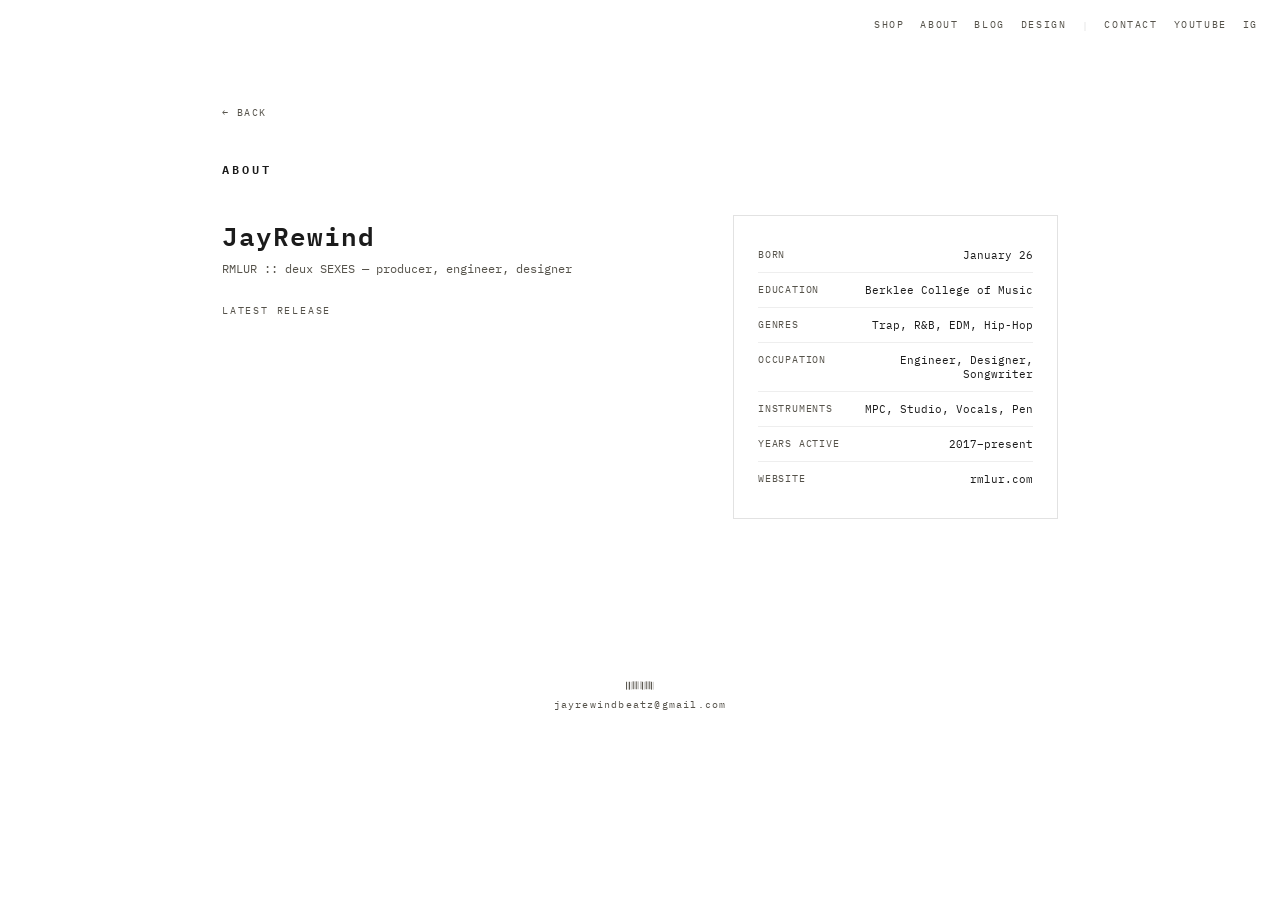
<file: about.html>
<!DOCTYPE html>
<html lang="en">
<head>
<meta charset="UTF-8">
<meta name="viewport" content="width=device-width, initial-scale=1.0">
<title>About — RMLUR :: deux SEXES</title>
<link rel="preconnect" href="https://fonts.googleapis.com">
<link rel="preconnect" href="https://fonts.gstatic.com" crossorigin>
<link href="https://fonts.googleapis.com/css2?family=IBM+Plex+Mono:wght@400;500;600&display=swap" rel="stylesheet">
<link rel="stylesheet" href="style.css">
</head>
<body>

<div class="corner-nav">
  <a href="index.html#shop">Shop</a>
  <a href="about.html">About</a>
  <a href="blog.html">Blog</a>
  <a href="design.html">Design</a>
  <span class="corner-sep">|</span>
  <a href="mailto:jayrewindbeatz@gmail.com">Contact</a>
  <a href="https://www.youtube.com/" target="_blank" rel="noopener">YouTube</a>
  <a href="https://www.instagram.com/kennethglamour/" target="_blank" rel="noopener">IG</a>
</div>

<main class="page-wrap">
  <a class="back-link" href="index.html">← Back</a>
  <div class="page-title">About</div>

  <div class="epk-layout">
    <div>
      <div class="epk-name">JayRewind</div>
      <div class="epk-tagline">RMLUR :: deux SEXES — producer, engineer, designer</div>

      <div class="epk-track">
        <div class="epk-track-label">Latest release</div>
        <iframe width="100%" height="166" scrolling="no" frameborder="no"
          allow="autoplay"
          src="https://w.soundcloud.com/player/?url=https%3A//soundcloud.com/jay-rewind/rmlur-they-say-alot-pjayrewind&color=%23000000&auto_play=false&hide_related=true&show_comments=false&show_user=true&show_reposts=false&show_teaser=false">
        </iframe>
      </div>
    </div>

    <div class="infobox">
      <div class="infobox-row"><span class="k">Born</span><span class="v">January 26</span></div>
      <div class="infobox-row"><span class="k">Education</span><span class="v">Berklee College of Music</span></div>
      <div class="infobox-row"><span class="k">Genres</span><span class="v">Trap, R&amp;B, EDM, Hip-Hop</span></div>
      <div class="infobox-row"><span class="k">Occupation</span><span class="v">Engineer, Designer, Songwriter</span></div>
      <div class="infobox-row"><span class="k">Instruments</span><span class="v">MPC, Studio, Vocals, Pen</span></div>
      <div class="infobox-row"><span class="k">Years active</span><span class="v">2017–present</span></div>
      <div class="infobox-row"><span class="k">Website</span><span class="v">rmlur.com</span></div>
    </div>
  </div>
</main>

<footer class="site-footer">
  <span>𝄃𝄃𝄂𝄂𝄀𝄁𝄃𝄂𝄂𝄃</span>
  <span>jayrewindbeatz@gmail.com</span>
</footer>

</body>
</html>
</file>
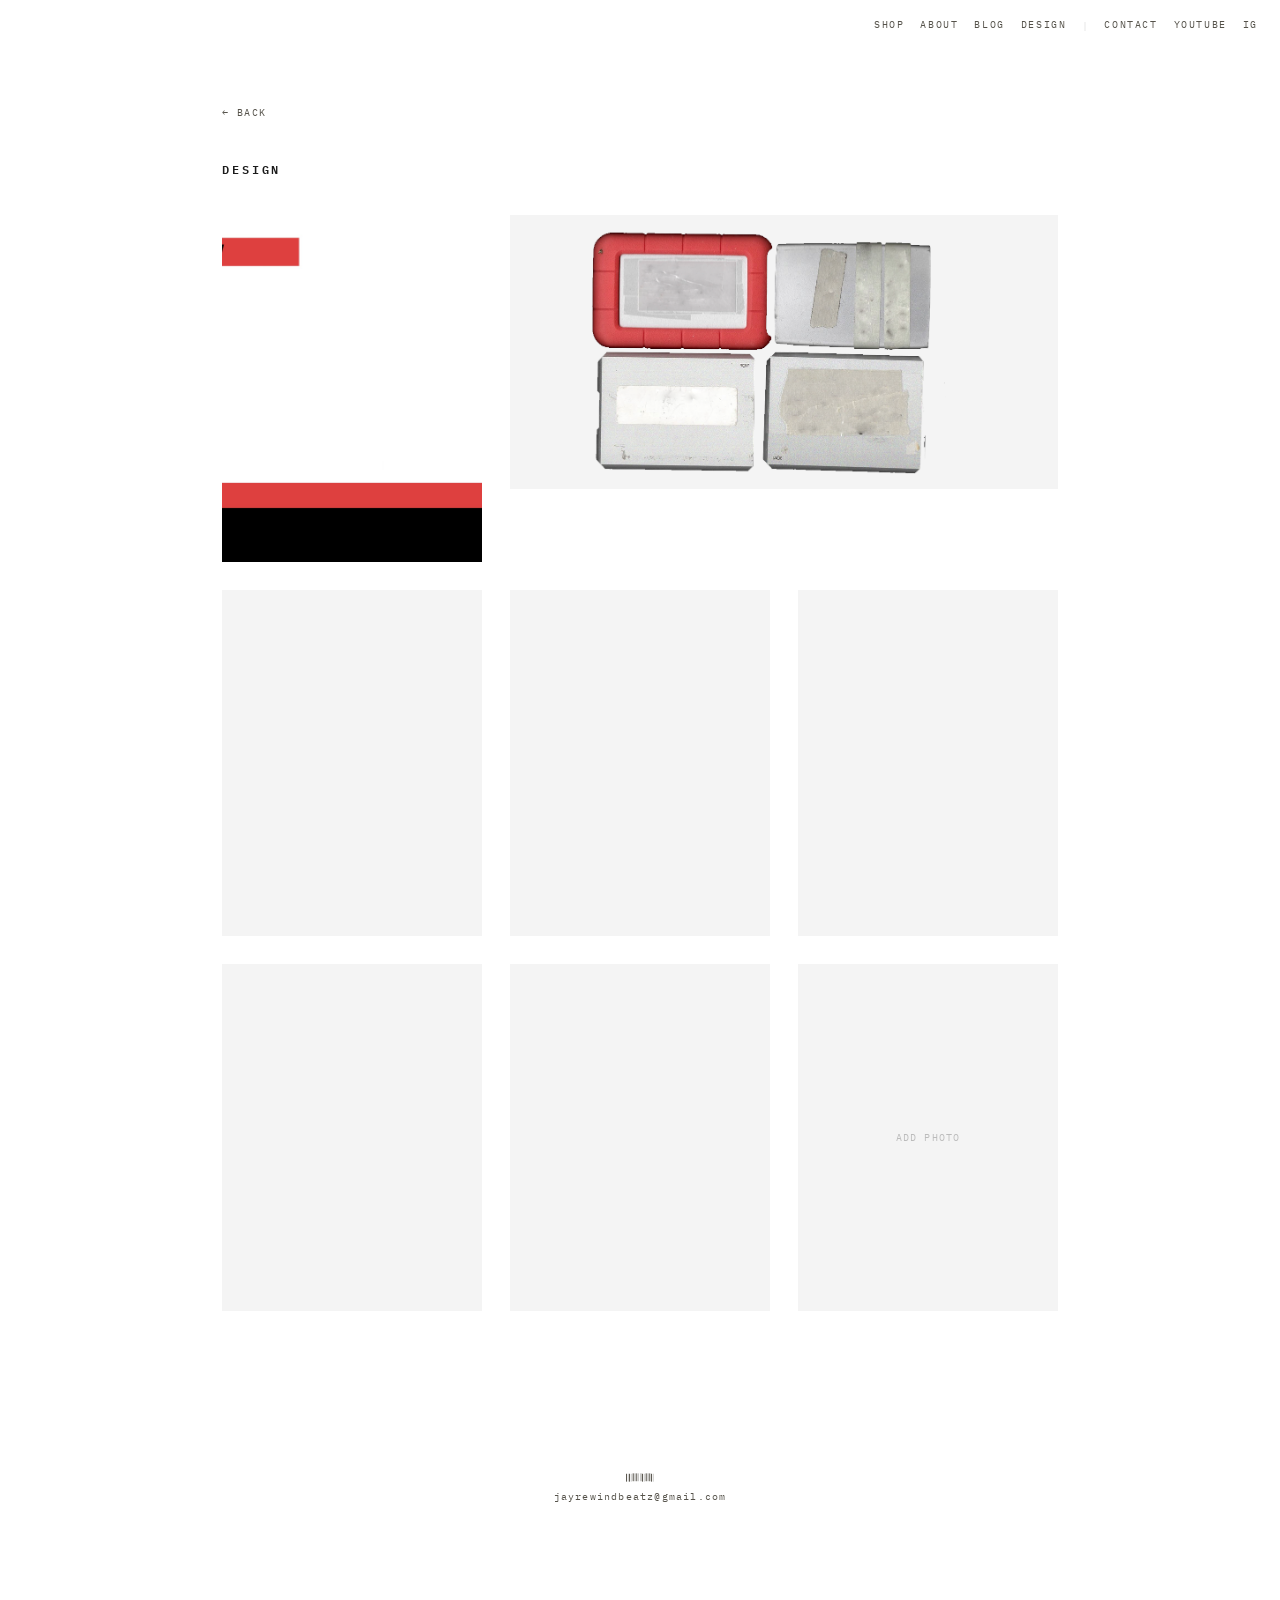
<file: design.html>
<!DOCTYPE html>
<html lang="en">
<head>
<meta charset="UTF-8">
<meta name="viewport" content="width=device-width, initial-scale=1.0">
<title>Design — RMLUR :: deux SEXES</title>
<link rel="preconnect" href="https://fonts.googleapis.com">
<link rel="preconnect" href="https://fonts.gstatic.com" crossorigin>
<link href="https://fonts.googleapis.com/css2?family=IBM+Plex+Mono:wght@400;500;600&display=swap" rel="stylesheet">
<link rel="stylesheet" href="style.css">
</head>
<body>

<div class="corner-nav">
  <a href="index.html#shop">Shop</a>
  <a href="about.html">About</a>
  <a href="blog.html">Blog</a>
  <a href="design.html">Design</a>
  <span class="corner-sep">|</span>
  <a href="mailto:jayrewindbeatz@gmail.com">Contact</a>
  <a href="https://www.youtube.com/" target="_blank" rel="noopener">YouTube</a>
  <a href="https://www.instagram.com/kennethglamour/" target="_blank" rel="noopener">IG</a>
</div>

<main class="page-wrap">
  <a class="back-link" href="index.html">← Back</a>
  <div class="page-title">Design</div>

  <div class="design-grid">
    <div class="design-item">
      <img src="music-choice-template.jpg" alt="Music Choice style overlay template">
    </div>
    <div class="design-item design-item-wide">
      <img src="hard-drives.png" alt="Beat archive hard drives">
    </div>
    <div class="design-item">
      <video src="grok-1.mp4" autoplay muted loop playsinline></video>
    </div>
    <div class="design-item">
      <video src="grok-2.mp4" autoplay muted loop playsinline></video>
    </div>
    <div class="design-item">
      <video src="grok-3.mp4" autoplay muted loop playsinline></video>
    </div>
    <div class="design-item">
      <video src="grok-4.mp4" autoplay muted loop playsinline></video>
    </div>
    <div class="design-item">
      <video src="gen3-scribble.mp4" autoplay muted loop playsinline></video>
    </div>
    <div class="design-slot">Add photo</div>
  </div>
</main>

<footer class="site-footer">
  <span>𝄃𝄃𝄂𝄂𝄀𝄁𝄃𝄂𝄂𝄃</span>
  <span>jayrewindbeatz@gmail.com</span>
</footer>

</body>
</html>
</file>
<file: style.css>
/* ============================================================
   RMLUR STORE — "print-over" build
   The hero is the real photographed MPC + doodles, untouched.
   Everything else (shop grid, player, popovers) is styled to
   feel like it was already part of that same handmade world:
   paper white, marker-teal accent, tape-label cards, REC red.
   ============================================================ */
:root{
  --paper:#ffffff;
  --paper-warm:#faf8f2;
  --ink:#1b1b1b;
  --ink-soft:#55524a;
  --teal:#5fa39c;           /* the "Buyy beats @ HERE!" marker color */
  --tape-cream:#e7e1cd;
  --tape-cream-dk:#cfc8ae;
  --rec-red:#c8322b;
  --line:#e3ddcc;
  --font-hand:'Kalam',cursive;
  --font-mono:'IBM Plex Mono',monospace;
}
*{margin:0;padding:0;box-sizing:border-box}
html{scroll-behavior:smooth}
body{
  background:var(--paper);
  color:var(--ink);
  font-family:var(--font-mono);
  min-height:100vh;
}
button{font-family:inherit;cursor:pointer;background:none;border:none}
a{color:inherit;text-decoration:none}

/* ================= CORNER NAV ================= */
.corner-nav{
  position:fixed;top:18px;right:22px;z-index:50;
  display:flex;align-items:center;gap:16px;
}
.corner-sep{color:#ddd;font-size:10px}
.corner-nav a{
  font-family:var(--font-mono);
  font-size:10px;letter-spacing:.16em;text-transform:uppercase;color:var(--ink-soft);
  border-bottom:1px solid transparent;padding-bottom:2px;
}
.corner-nav a:hover{color:var(--ink);border-color:var(--ink)}

/* ================= HERO ================= */
.hero{
  padding:56px 20px 26px;
  display:flex;flex-direction:column;align-items:center;
  text-align:center;
}
.hero-frame{
  position:relative;
  max-width:640px;width:100%;
  line-height:0;
}
.hero-frame img{
  width:100%;height:auto;display:block;
  user-select:none;-webkit-user-drag:none;
}
#hero-hotspots{position:absolute;inset:0}
.hotspot{
  position:absolute;
  border-radius:6px;
  cursor:pointer;
  box-shadow:0 0 0 0 rgba(95,163,156,0);
  transition:box-shadow .25s ease, background .25s ease;
}
.hotspot:hover, .hotspot:focus-visible{
  background:rgba(95,163,156,.14);
  box-shadow:0 0 0 3px rgba(95,163,156,.55);
  outline:none;
}
.hotspot.tape-spot{border-radius:4px}

.lcd-hotspot{
  border-radius:2px;
  overflow:hidden;
  background:rgba(0,0,0,0);
  display:flex;align-items:center;
}
.lcd-hotspot:hover, .lcd-hotspot:focus-visible{
  background:rgba(120,200,190,.16);
  box-shadow:0 0 0 2px rgba(120,200,190,.65) inset;
}
.lcd-marquee{
  display:inline-block;
  white-space:nowrap;
  font-family:var(--font-mono);
  font-size:11px;
  letter-spacing:.08em;
  color:#8fe0d2;
  text-shadow:0 0 5px rgba(143,224,210,.75);
  padding-left:100%;
  animation:lcd-scroll 7s linear infinite;
}
@keyframes lcd-scroll{
  0%{transform:translateX(0)}
  100%{transform:translateX(-100%)}
}

.scroll-cue{
  margin-top:22px;
  font-family:var(--font-mono);
  font-size:11px;letter-spacing:.16em;text-transform:uppercase;color:var(--ink-soft);
  animation:bob 2.4s ease-in-out infinite;
}
@keyframes bob{0%,100%{transform:translateY(0)}50%{transform:translateY(5px)}}

/* ================= PRODUCT DETAIL OVERLAY (Yeezy-style) ================= */
.pdp-overlay{
  position:fixed;inset:0;z-index:100;
  background:#fff;
  overflow-y:auto;
  animation:pdp-in .18s ease;
}
@keyframes pdp-in{from{opacity:0;transform:translateY(8px)}to{opacity:1;transform:translateY(0)}}
.pdp-topbar{
  display:flex;align-items:center;justify-content:space-between;
  padding:22px 24px;
}
.pdp-back{font-size:22px;color:var(--ink);line-height:1}
.pdp-back:hover{opacity:.6}
.pdp-cart{
  display:flex;align-items:center;gap:6px;
  font-family:var(--font-mono);font-size:13px;color:var(--ink);
}
.pdp-body{max-width:520px;margin:0 auto;padding:0 24px 80px;text-align:center}
.pdp-image{
  position:relative;
  aspect-ratio:1/1;background:#f4f4f4;
  margin-top:20px;
}
.pdp-image img{width:100%;height:100%;object-fit:cover;display:block}
.pdp-play{
  position:absolute;right:14px;bottom:14px;
  width:38px;height:38px;border-radius:50%;
  background:#fff;border:1px solid #ddd;font-size:13px;
}
.pdp-panel{margin-top:34px;min-height:120px}

.pdp-collapsed{display:flex;flex-direction:column;align-items:center;gap:6px}
.pdp-title{
  font-family:var(--font-mono);font-size:14px;font-weight:600;letter-spacing:.08em;text-transform:uppercase;
}
.pdp-price{font-family:var(--font-mono);font-size:14px;color:var(--ink-soft);margin-top:2px}
.pdp-plus{
  margin-top:10px;font-size:20px;line-height:1;color:var(--ink);
  width:34px;height:34px;border-radius:50%;border:1px solid #ddd;
}
.pdp-plus:hover{border-color:var(--ink)}

.pdp-expanded{display:flex;flex-direction:column;align-items:center}
.pdp-row{
  display:grid;grid-template-columns:1fr auto 1fr;align-items:center;
  width:100%;max-width:420px;
}
.pdp-q{
  justify-self:start;
  width:26px;height:26px;border-radius:50%;border:1px solid #ddd;
  font-family:var(--font-mono);font-size:12px;color:var(--ink-soft);
}
.pdp-q:hover{border-color:var(--ink);color:var(--ink)}
.pdp-status{
  font-family:var(--font-mono);font-size:13px;font-weight:600;letter-spacing:.1em;text-transform:uppercase;
  transition:opacity .15s ease;
}
.pdp-status.flash{animation:pdp-flash .5s ease infinite}
@keyframes pdp-flash{0%,100%{opacity:1}50%{opacity:.25}}
.pdp-x{justify-self:end;font-size:18px;color:var(--ink-soft)}
.pdp-x:hover{color:var(--ink)}

.pdp-tiers{
  display:grid;grid-template-columns:repeat(3,1fr);
  width:100%;max-width:420px;
  margin-top:26px;
}
.pdp-tier{
  font-family:var(--font-mono);font-size:12px;letter-spacing:.1em;
  color:var(--ink);padding:10px 4px;position:relative;
}
.pdp-tier .tier-price{display:block;font-size:10px;color:var(--ink-soft);margin-top:4px}
.pdp-tier::after{
  content:"";position:absolute;left:25%;right:25%;bottom:0;height:1px;
  background:var(--ink);transform:scaleX(0);transition:transform .15s ease;
}
.pdp-tier:hover::after, .pdp-tier.selected::after{transform:scaleX(1)}
.pdp-tier.selected{font-weight:700}

.pdp-exclusive-btn{
  margin-top:22px;width:100%;max-width:420px;
  font-family:var(--font-mono);font-size:11px;letter-spacing:.14em;text-transform:uppercase;
  border:1px solid #ddd;padding:12px;color:var(--ink);
}
.pdp-exclusive-btn:hover{border-color:var(--ink)}

.pdp-info-toggle{
  margin-top:26px;
  font-family:var(--font-mono);font-size:11px;letter-spacing:.16em;text-transform:uppercase;
  color:var(--ink-soft);border-bottom:1px solid transparent;padding-bottom:2px;
}
.pdp-info-toggle:hover{color:var(--ink);border-color:var(--ink)}
.pdp-info-panel{
  margin-top:20px;max-width:420px;text-align:left;
  font-family:var(--font-mono);font-size:12px;line-height:1.7;color:var(--ink-soft);
  border-top:1px solid #eee;padding-top:18px;
}
.pdp-info-meta{
  display:grid;grid-template-columns:1fr 1fr;gap:8px 16px;margin-bottom:16px;
}
.pdp-info-meta div{display:flex;justify-content:space-between;font-size:11px}
.pdp-info-meta .k{color:var(--ink-soft);letter-spacing:.06em;text-transform:uppercase;font-size:10px}
.pdp-info-meta .v{color:var(--ink)}

.pdp-buy-btn{margin-top:18px;width:100%;max-width:420px}

@media(max-width:480px){
  .pdp-body{padding:0 18px 60px}
}

/* ================= SHOP — minimal, Yeezy-style grid ================= */
main#shop{max-width:1280px;margin:0 auto;padding:60px 32px 160px}
.shop-head{
  display:flex;align-items:center;justify-content:space-between;
  flex-wrap:wrap;gap:14px;
  margin-bottom:40px;
}
.shop-head h1{
  font-family:var(--font-mono);font-size:12px;font-weight:600;
  letter-spacing:.24em;text-transform:uppercase;color:var(--ink);
}
.tabs{display:flex;gap:26px}
.tab{
  font-family:var(--font-mono);
  font-size:11px;letter-spacing:.18em;text-transform:uppercase;color:var(--ink-soft);
  padding-bottom:3px;border-bottom:1px solid transparent;
}
.tab:hover{color:var(--ink)}
.tab.active{color:var(--ink);border-color:var(--ink)}

.tape-grid{
  display:grid;
  grid-template-columns:repeat(auto-fill,minmax(240px,1fr));
  column-gap:32px;
  row-gap:56px;
}
.tape-card{
  position:relative;
  background:none;border:none;padding:0;
}
.tape-card:hover{transform:none;box-shadow:none}

.tc-cover{
  cursor:pointer;
  aspect-ratio:1/1;border-radius:0;overflow:hidden;
  background:#f4f4f4;margin-bottom:18px;
  position:relative;
}
.tc-cover img{width:100%;height:100%;object-fit:cover;display:block}
.tc-cover .cover-fallback{
  position:absolute;inset:0;display:flex;align-items:center;justify-content:center;
  font-family:var(--font-mono);font-size:11px;letter-spacing:.14em;color:var(--ink-soft);text-align:center;
}
.tc-play{
  position:absolute;right:10px;bottom:10px;
  width:34px;height:34px;border-radius:50%;
  background:#fff;border:1px solid #ddd;
  box-shadow:none;
  font-size:12px;
  opacity:0;transition:opacity .15s ease;
}
.tape-card:hover .tc-play, .tape-card.playing .tc-play{opacity:1}
.tape-card.playing .tc-play{
  background:
    linear-gradient(100deg, rgba(255,255,255,0) 30%, rgba(255,255,255,.9) 44%, rgba(255,255,255,0) 58%),
    radial-gradient(160% 220% at 20% -40%, rgba(255,255,255,.45) 0%, rgba(255,255,255,0) 40%),
    linear-gradient(175deg, #1a1a1a 0%, #000 50%, #050505 100%);
  color:#fff;border-color:#000;
  box-shadow:0 1px 0 rgba(255,255,255,.3) inset, 0 5px 12px rgba(0,0,0,.5);
}

.tc-type{font-family:var(--font-mono);font-size:10px;letter-spacing:.2em;text-transform:uppercase;color:var(--ink-soft)}
.tc-title{cursor:pointer;font-family:var(--font-mono);font-size:13px;font-weight:600;letter-spacing:.1em;text-transform:uppercase;margin-top:6px}
.tc-title:hover{text-decoration:underline}
.tc-sub{font-family:var(--font-mono);font-size:11px;color:var(--ink-soft);margin-top:3px}
.tc-data{
  display:inline-block;margin-top:10px;font-size:10px;letter-spacing:.06em;
  background:none;border:none;
  padding:0;color:var(--ink-soft);
}
.tc-foot{
  display:flex;align-items:center;justify-content:space-between;margin-top:14px;
}
.tc-price{font-family:var(--font-mono);font-size:13px;font-weight:600}

.buy-btn{
  position:relative;
  overflow:hidden;
  display:inline-block;
  border:none;cursor:pointer;
  background:
    linear-gradient(100deg, rgba(255,255,255,0) 30%, rgba(255,255,255,.95) 44%, rgba(255,255,255,.15) 50%, rgba(255,255,255,0) 58%),
    radial-gradient(160% 220% at 20% -60%, rgba(255,255,255,.5) 0%, rgba(255,255,255,0) 35%),
    linear-gradient(175deg, #1a1a1a 0%, #000 40%, #000 60%, #050505 100%);
  color:#fff;
  font-family:var(--font-mono);
  font-weight:500;font-size:10px;letter-spacing:.16em;text-transform:uppercase;
  padding:9px 20px;border-radius:4px;
  box-shadow:
    0 1px 0 rgba(255,255,255,.35) inset,
    0 -8px 14px rgba(255,255,255,.05) inset,
    0 1px 0 rgba(0,0,0,.6),
    0 8px 18px rgba(0,0,0,.55);
  text-shadow:0 1px 2px rgba(0,0,0,.6);
  transition:transform .1s ease, box-shadow .15s ease, filter .15s ease;
}
.buy-btn::after{
  content:"";
  position:absolute;top:0;left:-60%;width:40%;height:100%;
  background:linear-gradient(120deg, rgba(255,255,255,0) 0%, rgba(255,255,255,.55) 50%, rgba(255,255,255,0) 100%);
  transform:skewX(-20deg);
  transition:left .5s ease;
  pointer-events:none;
}
.buy-btn:hover{filter:brightness(1.15)}
.buy-btn:hover::after{left:120%}
.buy-btn:active{transform:translateY(1px) scale(.98);filter:brightness(.95)}
.buy-btn-sm{padding:9px 18px;flex-shrink:0}

.empty-state{
  text-align:center;padding:60px 0;color:var(--ink-soft);
  font-family:var(--font-mono);font-size:12px;letter-spacing:.1em;text-transform:uppercase;
}

/* ================= PLAYER BAR ================= */
.player-bar[hidden]{display:none}
.player-bar{
  position:fixed;left:0;right:0;bottom:0;z-index:60;
  background:var(--paper-warm);
  border-top:1px solid var(--line);
  box-shadow:0 -6px 20px rgba(0,0,0,.08);
  display:flex;align-items:center;gap:14px;
  padding:12px 20px;
}
.transport-btn{
  width:42px;height:36px;border-radius:4px;
  background:var(--paper);border:1px solid var(--tape-cream-dk);
  font-size:13px;
}
.transport-btn:active{transform:translateY(1px)}

.pb-lcd{
  flex-shrink:0;
  background:#16240f;
  border:1px solid #0d1508;
  border-radius:3px;
  padding:5px 8px;
  display:flex;flex-direction:column;gap:3px;
  overflow:hidden;
  width:130px;
}
#pb-wave{display:block;width:100%;height:22px;image-rendering:pixelated}
.pb-lcd-text{
  overflow:hidden;white-space:nowrap;
  font-family:var(--font-mono);font-size:9px;letter-spacing:.1em;
  color:#8fe0d2;text-shadow:0 0 4px rgba(143,224,210,.6);
}
#pb-marquee{display:inline-block;padding-left:100%;animation:pb-scroll 6s linear infinite}
@keyframes pb-scroll{0%{transform:translateX(0)}100%{transform:translateX(-100%)}}

.pb-info{flex:1;min-width:0}
#pb-title{font-size:12px;letter-spacing:.04em;white-space:nowrap;overflow:hidden;text-overflow:ellipsis;display:block}
.pb-meter{height:4px;background:var(--line);border-radius:2px;margin-top:5px;overflow:hidden}
#pb-progress{height:100%;width:0%;background:var(--teal)}

/* ================= FOOTER ================= */
.site-footer{
  max-width:1100px;margin:0 auto;padding:20px 24px 120px;
  display:flex;flex-direction:column;gap:6px;align-items:center;
  font-family:var(--font-mono);font-size:10px;letter-spacing:.12em;
  color:var(--ink-soft);text-align:center;
}

/* ================= SIMPLE PAGES (about / blog / design) ================= */
.page-wrap{max-width:900px;margin:0 auto;padding:100px 32px 140px}
.page-title{
  font-family:var(--font-mono);font-size:12px;font-weight:600;
  letter-spacing:.24em;text-transform:uppercase;color:var(--ink);
  margin-bottom:36px;
}
.back-link{
  font-family:var(--font-mono);font-size:10px;letter-spacing:.14em;text-transform:uppercase;
  color:var(--ink-soft);display:inline-block;margin-bottom:40px;
}
.back-link:hover{color:var(--ink)}

/* --- about / EPK --- */
.epk-layout{display:grid;grid-template-columns:1.4fr 1fr;gap:56px}
.epk-name{font-family:var(--font-mono);font-size:26px;font-weight:600;letter-spacing:.04em;margin-bottom:6px}
.epk-tagline{font-family:var(--font-mono);font-size:12px;color:var(--ink-soft);margin-bottom:28px}
.epk-track{margin-top:8px}
.epk-track-label{font-family:var(--font-mono);font-size:10px;letter-spacing:.18em;text-transform:uppercase;color:var(--ink-soft);margin-bottom:10px}
.infobox{border:1px solid #e2e2e2;padding:22px 24px}
.infobox-row{
  display:flex;justify-content:space-between;gap:16px;
  padding:10px 0;border-bottom:1px solid #eee;
  font-family:var(--font-mono);font-size:11px;
}
.infobox-row:last-child{border-bottom:none}
.infobox-row .k{color:var(--ink-soft);letter-spacing:.08em;text-transform:uppercase;font-size:10px}
.infobox-row .v{color:var(--ink);text-align:right}
@media(max-width:720px){.epk-layout{grid-template-columns:1fr}}

/* --- blog --- */
.blog-cats{display:flex;gap:24px;margin-bottom:40px;flex-wrap:wrap}
.blog-cats a{
  font-family:var(--font-mono);font-size:11px;letter-spacing:.16em;text-transform:uppercase;
  color:var(--ink-soft);border-bottom:1px solid transparent;padding-bottom:3px;
}
.blog-cats a:hover{color:var(--ink);border-color:var(--ink)}
.coming-soon{
  font-family:var(--font-mono);font-size:12px;color:var(--ink-soft);
  padding:60px 0;text-align:center;border-top:1px solid #eee;
}

/* --- design / lookbook --- */
.design-grid{
  display:grid;grid-template-columns:repeat(auto-fill,minmax(220px,1fr));
  gap:28px;
}
.design-slot{
  aspect-ratio:3/4;background:#f4f4f4;
  display:flex;align-items:center;justify-content:center;
  font-family:var(--font-mono);font-size:10px;letter-spacing:.12em;text-transform:uppercase;
  color:#bbb;
}
.design-item{
  aspect-ratio:3/4;background:#f4f4f4;overflow:hidden;
}
.design-item img, .design-item video{
  width:100%;height:100%;object-fit:cover;display:block;
}
.design-item-wide{
  grid-column:span 2;aspect-ratio:16/8;
}
@media(max-width:640px){
  .design-item-wide{grid-column:span 1;aspect-ratio:3/4}
}
@media(max-width:640px){
  .corner-nav{display:none}
  .hero{padding:36px 14px 18px}
  .shop-head h1{font-size:24px}
  .tabs{gap:14px}
}
:focus-visible{outline:2px solid var(--teal);outline-offset:2px}
@media(prefers-reduced-motion:reduce){
  .scroll-cue{animation:none}
  .lcd-marquee{animation:none}
  #pb-marquee{animation:none}
  *{transition:none !important}
}
</file>
